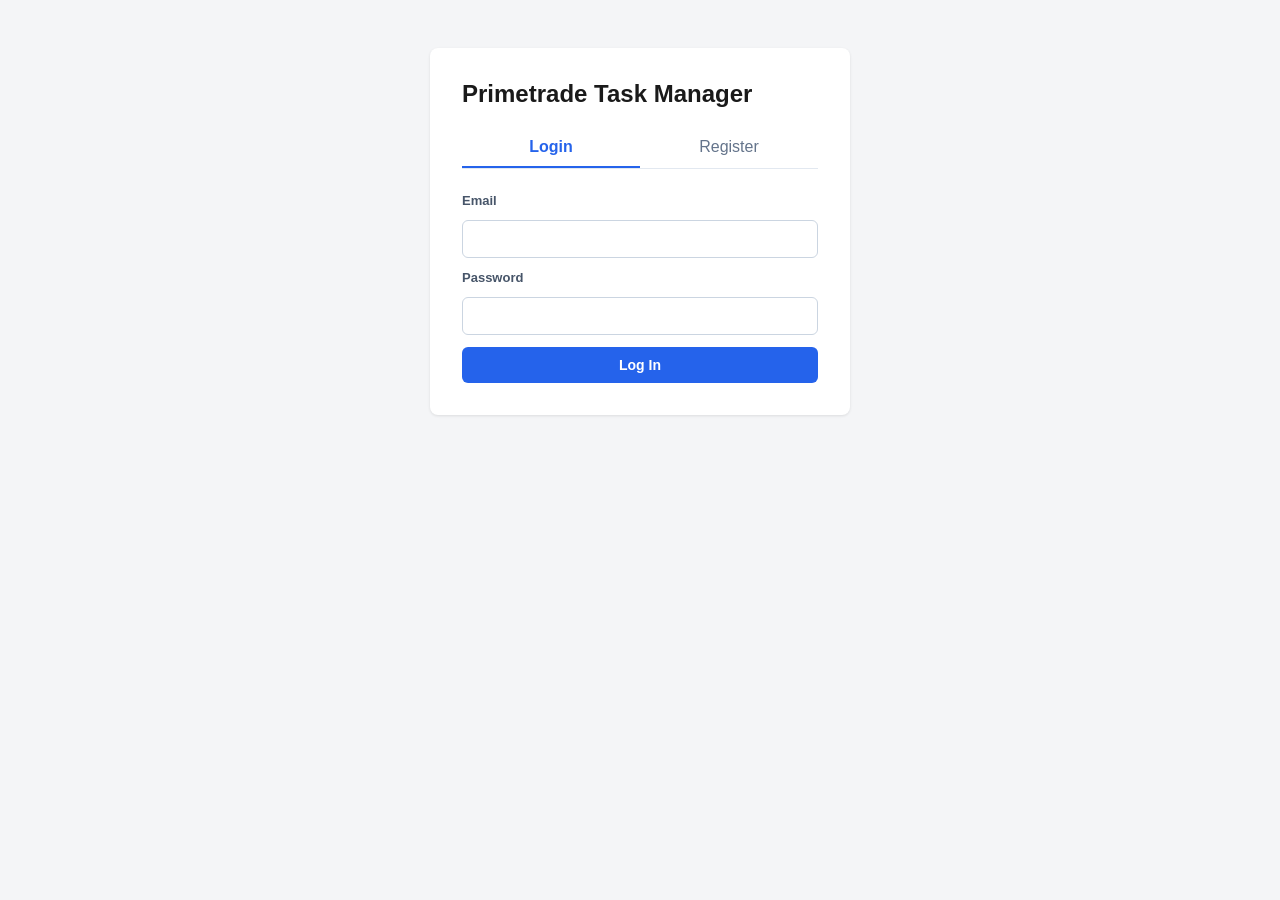
<file: frontend/index.html>
<!DOCTYPE html>
<html lang="en">
<head>
  <meta charset="UTF-8" />
  <meta name="viewport" content="width=device-width, initial-scale=1.0" />
  <title>Primetrade | Login</title>
  <link rel="stylesheet" href="css/styles.css" />
</head>
<body>
  <div class="container">
    <h2>Primetrade Task Manager</h2>

    <div class="tabs">
      <div class="tab active" id="login-tab">Login</div>
      <div class="tab" id="register-tab">Register</div>
    </div>

    <div id="auth-message" class="message"></div>

    <form id="login-form">
      <label for="login-email">Email</label>
      <input type="email" id="login-email" required />
      <label for="login-password">Password</label>
      <input type="password" id="login-password" required minlength="8" />
      <button type="submit">Log In</button>
    </form>

    <form id="register-form" style="display: none">
      <label for="register-email">Email</label>
      <input type="email" id="register-email" required />
      <label for="register-password">Password</label>
      <input type="password" id="register-password" required minlength="8" />
      <button type="submit">Register</button>
    </form>
  </div>

  <script src="js/api.js"></script>
  <script src="js/auth.js"></script>
</body>
</html>
</file>
<file: frontend/css/styles.css>
* {
  box-sizing: border-box;
}

body {
  font-family: -apple-system, BlinkMacSystemFont, "Segoe UI", Roboto, sans-serif;
  background: #f4f5f7;
  color: #1a1a1a;
  margin: 0;
  min-height: 100vh;
  display: flex;
  flex-direction: column;
  align-items: center;
}

header {
  width: 100%;
  background: #1e293b;
  color: white;
  padding: 16px 24px;
  display: flex;
  justify-content: space-between;
  align-items: center;
}

header h1 {
  font-size: 18px;
  margin: 0;
}

header button {
  background: #ef4444;
}

.container {
  max-width: 420px;
  width: 100%;
  margin: 48px auto;
  background: white;
  padding: 32px;
  border-radius: 8px;
  box-shadow: 0 1px 3px rgba(0, 0, 0, 0.1);
}

.dashboard-container {
  max-width: 720px;
  width: 100%;
  margin: 32px auto;
  padding: 0 16px;
}

h2 {
  margin-top: 0;
}

.tabs {
  display: flex;
  margin-bottom: 24px;
  border-bottom: 1px solid #e2e8f0;
}

.tab {
  flex: 1;
  padding: 10px;
  text-align: center;
  cursor: pointer;
  border-bottom: 2px solid transparent;
  color: #64748b;
}

.tab.active {
  border-bottom-color: #2563eb;
  color: #2563eb;
  font-weight: 600;
}

form {
  display: flex;
  flex-direction: column;
  gap: 12px;
}

label {
  font-size: 13px;
  font-weight: 600;
  color: #475569;
}

input,
select,
textarea {
  padding: 10px;
  border: 1px solid #cbd5e1;
  border-radius: 6px;
  font-size: 14px;
  width: 100%;
  font-family: inherit;
}

button {
  padding: 10px 16px;
  border: none;
  border-radius: 6px;
  background: #2563eb;
  color: white;
  font-size: 14px;
  font-weight: 600;
  cursor: pointer;
}

button:hover {
  opacity: 0.9;
}

button:disabled {
  opacity: 0.6;
  cursor: not-allowed;
}

button.secondary {
  background: #64748b;
}

button.danger {
  background: #ef4444;
}

.message {
  padding: 10px 12px;
  border-radius: 6px;
  font-size: 13px;
  margin-bottom: 16px;
  display: none;
}

.message.error {
  background: #fee2e2;
  color: #991b1b;
  display: block;
}

.message.success {
  background: #dcfce7;
  color: #166534;
  display: block;
}

.card {
  background: white;
  border-radius: 8px;
  padding: 20px;
  box-shadow: 0 1px 3px rgba(0, 0, 0, 0.08);
  margin-bottom: 16px;
}

.task-form-row {
  display: grid;
  grid-template-columns: 2fr 2fr 1fr auto;
  gap: 8px;
  align-items: end;
}

.task-list {
  display: flex;
  flex-direction: column;
  gap: 10px;
}

.task-item {
  display: flex;
  justify-content: space-between;
  align-items: center;
  background: white;
  border-radius: 8px;
  padding: 14px 16px;
  box-shadow: 0 1px 3px rgba(0, 0, 0, 0.08);
}

.task-item.editing {
  flex-direction: column;
  align-items: stretch;
  gap: 8px;
}

.task-info h3 {
  margin: 0 0 4px 0;
  font-size: 15px;
}

.task-info p {
  margin: 0 0 4px 0;
  font-size: 13px;
  color: #64748b;
}

.task-owner {
  margin: 0 0 6px 0;
  font-size: 12px;
  color: #475569;
}

.task-owner .owner-role {
  display: inline-block;
  margin-left: 6px;
  padding: 1px 6px;
  border-radius: 999px;
  background: #e0e7ff;
  color: #3730a3;
  font-size: 10px;
  font-weight: 600;
  text-transform: uppercase;
}

.badge {
  display: inline-block;
  font-size: 11px;
  font-weight: 600;
  padding: 2px 8px;
  border-radius: 999px;
  text-transform: uppercase;
}

.badge.todo {
  background: #e2e8f0;
  color: #475569;
}

.badge.in_progress {
  background: #fef3c7;
  color: #92400e;
}

.badge.done {
  background: #dcfce7;
  color: #166534;
}

.task-actions {
  display: flex;
  gap: 8px;
}

.task-actions button {
  padding: 6px 10px;
  font-size: 12px;
}

.empty-state {
  text-align: center;
  padding: 40px 20px;
  color: #94a3b8;
  font-size: 14px;
}

.filters {
  display: flex;
  gap: 8px;
  margin-bottom: 16px;
}

.filters select,
.filters input {
  width: auto;
}

.pagination {
  display: flex;
  justify-content: center;
  gap: 12px;
  align-items: center;
  margin-top: 16px;
  font-size: 13px;
  color: #64748b;
}

.spinner {
  display: inline-block;
  width: 14px;
  height: 14px;
  border: 2px solid rgba(255, 255, 255, 0.5);
  border-top-color: white;
  border-radius: 50%;
  animation: spin 0.6s linear infinite;
  margin-right: 6px;
  vertical-align: middle;
}

@keyframes spin {
  to {
    transform: rotate(360deg);
  }
}
</file>
